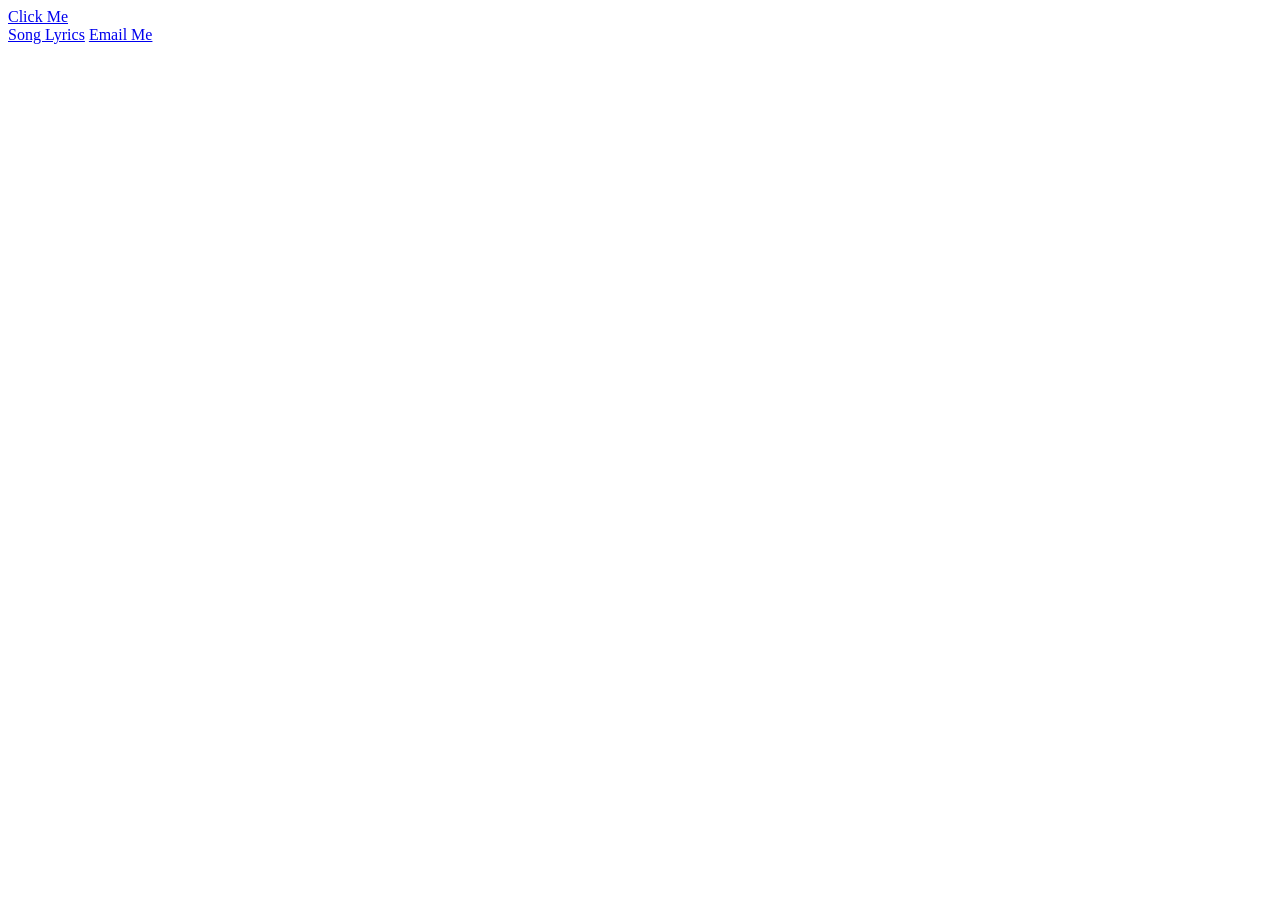
<file: Html_Css/Html/index.html>
<!DOCTYPE html>
<html>
    <head>
        <title>My first Website</title>
    </head>
    <body>
        <a href="https://www.google.com/?client=safari" target="_blank"
        title="Goes to Google">Click Me</a>
        <br>
        <a href="lyrics.html" target="_blank" title="Goes to lyrics">Song Lyrics</a>

        <a href="mailto:test@fake.com">Email Me</a>
    </body>
</html>
</file>
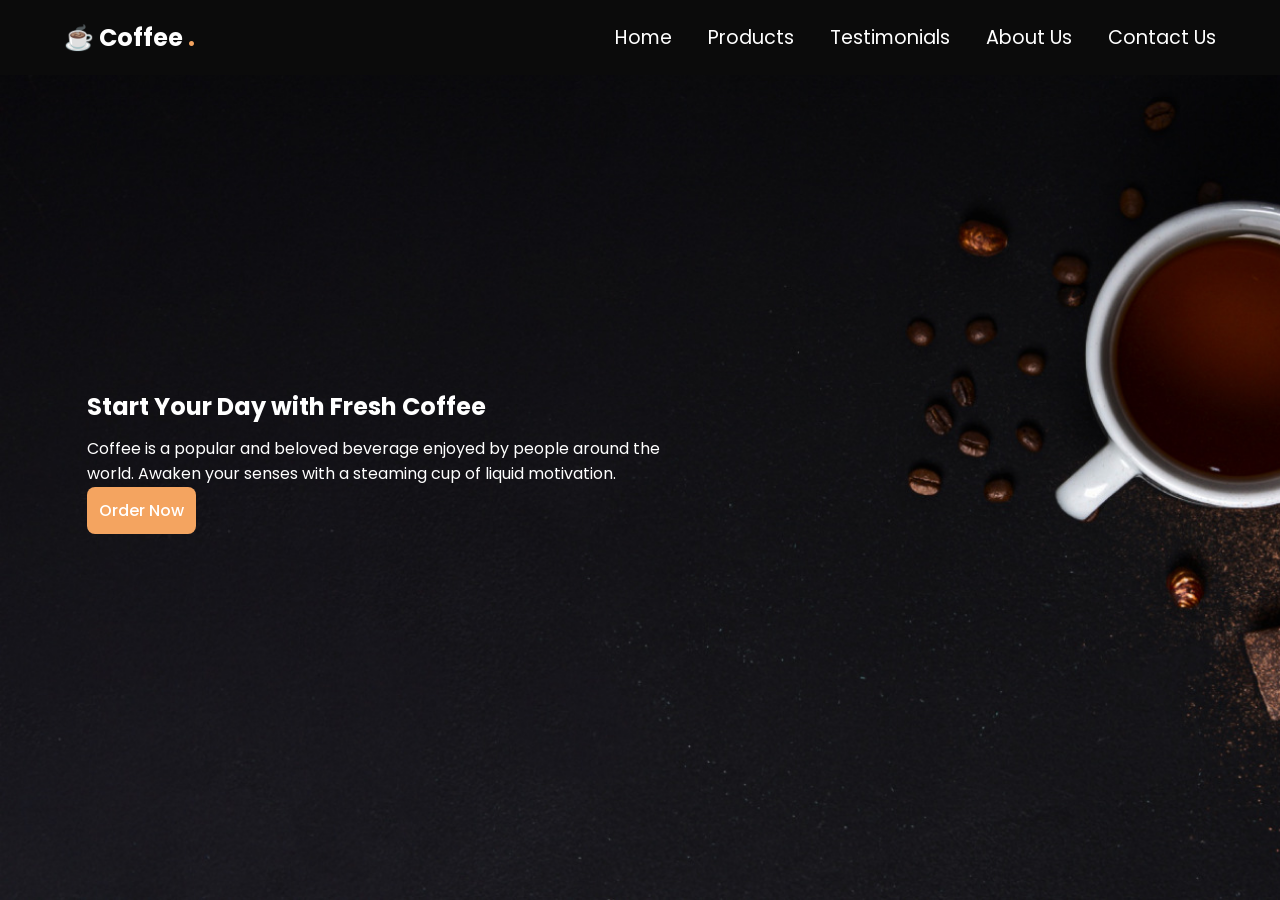
<file: Html_Css/Html/Challenge2-CoffeeDesign.html>
<!DOCTYPE html>
<html lang="en">
<head>
    <meta charset="UTF-8">
    <meta name="viewport" content="width=device-width, initial-scale=1.0">
    <title>Coffee Website</title>
    <link rel="stylesheet" href="CSS/Challenge2.css">
</head>
<body>
    <header>
        <nav class="nav-bar">
            <h1 class="hero-header">☕️ Coffee <span>.</span></h1>
            <ul class="nav-menu">
                <li class="nav-items">
                    <a href="#" class="nav-links">
                        Home
                    </a>
                </li>
                <li class="nav-items">
                    <a href="#" class="nav-links">
                        Products
                    </a>
                </li>
                <li class="nav-items">
                    <a href="#" class="nav-links">
                        Testimonials
                    </a>
                </li>
                <li class="nav-items">
                    <a href="#" class="nav-links">
                        About Us
                    </a>
                </li>
                <li class="nav-items">
                    <a href="#" class="nav-links">
                        Contact Us
                    </a>
                </li>
            </ul>
        </nav>
    </header>

    <section class="hero-section">
        <div class="hero-content">
            <h1 class="hero-text">
                Start Your Day with Fresh Coffee
            </h1>
            <p class="hero-paragraph">
                Coffee is a popular and beloved beverage enjoyed by people around the world. Awaken your senses with a steaming cup of liquid motivation.
            </p>
            <a href="#" class="hero-button">Order Now</a>
        </div>
    </section>
</body>
</html>
</file>
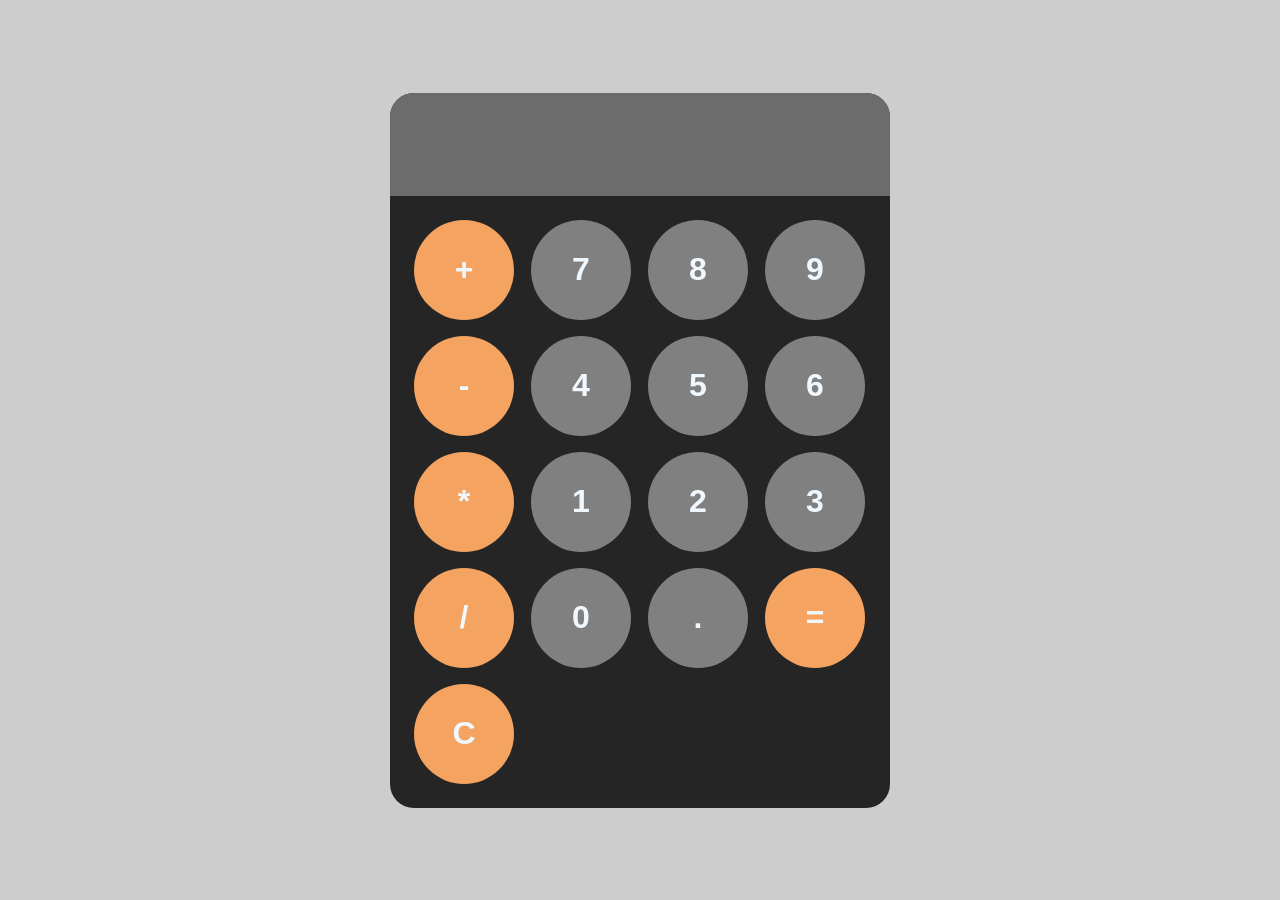
<file: Html_Css/Html/Challenge3-calc.html>
<!DOCTYPE html>
<html lang="en">
<head>
    <meta charset="UTF-8">
    <meta name="viewport" content="width=device-width, initial-scale=1.0">
    <link rel="stylesheet" href="CSS/Challenge3.css">
    <title>Simple Calculator</title>
</head>
<body>
    <div id="calculator">
        <input type="text" readonly id="display">
        <div id="calculator-btns">
            <button onclick="appendToDisplay(`+`)" class="operator-btns">+</button>
            <button onclick="appendToDisplay(7)">7</button>
            <button onclick="appendToDisplay(8)">8</button>
            <button onclick="appendToDisplay(9)">9</button>
            <button onclick="appendToDisplay(`-`)" class="operator-btns">-</button>
            <button onclick="appendToDisplay(4)">4</button>
            <button onclick="appendToDisplay(5)">5</button>
            <button onclick="appendToDisplay(6)">6</button>
            <button onclick="appendToDisplay(`*`)" class="operator-btns">*</button>
            <button onclick="appendToDisplay(1)">1</button>
            <button onclick="appendToDisplay(2)">2</button>
            <button onclick="appendToDisplay(3)">3</button>
            <button onclick="appendToDisplay(`/`)" class="operator-btns">/</button>
            <button onclick="appendToDisplay(0)">0</button>
            <button onclick="appendToDisplay(`.`)">.</button>
            <button onclick="calculate()" class="operator-btns">=</button>
            <button onclick="clearDisplay()" class="operator-btns">C</button>
        </div>
    </div>
    <script src="JavaScript/Challenge3.js">
    </script>
</body>
</html>
</file>
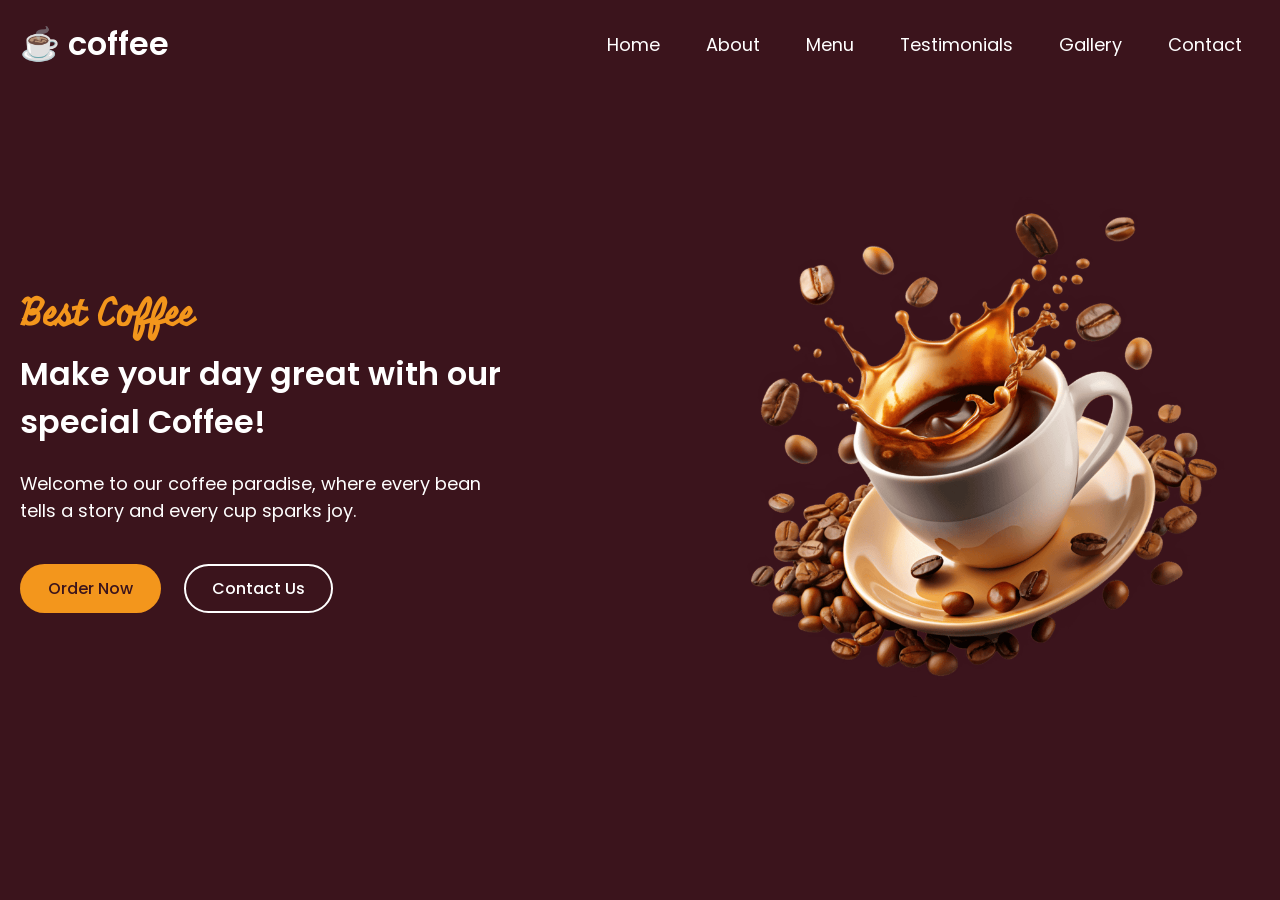
<file: Html_Css/Html/coffee_design.html>
<!DOCTYPE html>
<html lang="en">
<head>
    <meta charset="UTF-8">
    <meta name="viewport" content="width=device-width, initial-scale=1.0">
    <title>Coffee Website</title>
    <link rel="stylesheet" href="CSS/coffee_design.css">
</head>
<body>
    <!-- header navbar -->
    <header>
        <nav class="navbar section-content">
            <a href="#" class="nav-logo">
                <h2 class="logo-text">
                    ☕️ coffee
                </h2>
            </a>
            <ul class="nav-menu">
                <li class="nav-item">
                    <a href="#" class="nav-link">
                        Home
                    </a>
                </li>
                <li class="nav-item">
                    <a href="#" class="nav-link">
                        About
                    </a>
                </li>
                <li class="nav-item">
                    <a href="#" class="nav-link">
                        Menu
                    </a>
                </li>
                <li class="nav-item">
                    <a href="#" class="nav-link">
                        Testimonials
                    </a>
                </li>
                <li class="nav-item">
                    <a href="#" class="nav-link">
                        Gallery
                    </a>
                </li>
                <li class="nav-item">
                    <a href="#" class="nav-link">
                        Contact
                    </a>
                </li>
            </ul>
        </nav>
    </header>

    <main>
        <!-- Hero Section -->
        <section class="hero-section">
            <div class="section-content">
                <div class="hero-details">
                    <h2 class="title">
                        Best Coffee 
                    </h2>
                    <h3 class="subtitle">
                        Make your day great with our special Coffee!
                    </h3>
                    <p class="description">
                        Welcome to our coffee paradise, where every bean tells a story and every cup sparks joy.
                    </p>
                    <div class="buttons">
                        <a href="#" class="button order-now">
                            Order Now
                        </a>
                        <a href="#" class="button contact-us">
                            Contact Us
                        </a>
                    </div>
                </div>
                <div class="hero-image-wrapper">
                    <img src="Images/Coffe_design/coffee-hero-section.png" alt="Image of a coffee" class="hero-image">
                </div>
            </div>
        </section>
    </main>
    
</body>
</html>
</file>
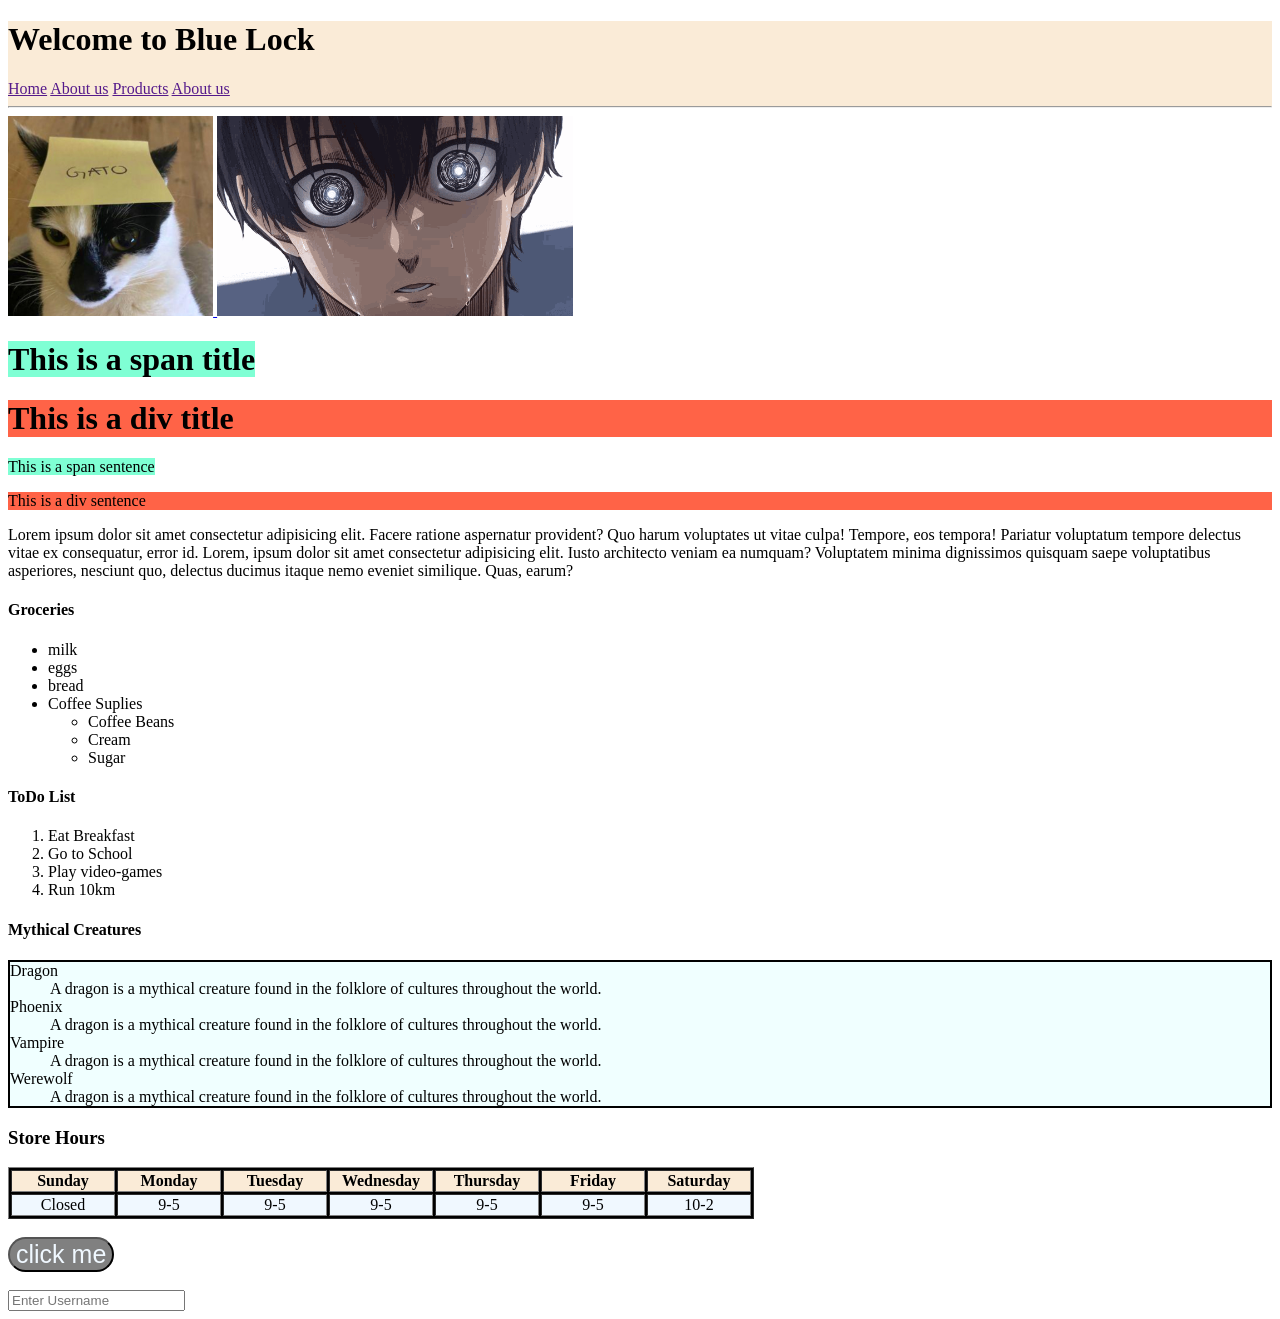
<file: Html_Css/Html/test_website.html>
<!DOCTYPE html>
<html>
    <head>
        <title>My Second Website</title>
    </head>
    <body>
        <header style="background-color: antiquewhite;">
            <h1>Welcome to Blue Lock</h1>
            <a href="">Home</a>
            <a href="">About us</a>
            <a href="">Products</a>
            <a href="">About us</a>
            <hr>
        </header>
        <main>
        <a href="https://commons.wikimedia.org/wiki/Category:Cats" target="_blank" title="Goes to cute cats wikipedia">
        <img src="Images/Best_Profile_photo.jpeg" height="200" alt="This is a picture of a Cat">
        </a>
        <img src="Images/Isagi_Yoichi.gif" alt="Isagi Yoichi gif" height="200">

        <h1><span style="background-color: aquamarine;">This is a span title</span></h1>
        <h1><div style="background-color: tomato;">This is a div title</div></h1>

        <p><span style="background-color: aquamarine;">This is a span sentence</span></p>
        <p><div style="background-color: tomato;">This is a div sentence</div></p>

        <p>Lorem ipsum dolor sit amet consectetur adipisicing elit. Facere ratione aspernatur provident? Quo harum voluptates ut vitae culpa! Tempore, eos tempora! Pariatur voluptatum tempore delectus vitae ex consequatur, error id.
        Lorem, ipsum dolor sit amet consectetur adipisicing elit. Iusto architecto veniam ea numquam? Voluptatem minima dignissimos quisquam saepe voluptatibus asperiores, nesciunt quo, delectus ducimus itaque nemo eveniet similique. Quas, earum?
        </p>
        <!-- Un-ordered list -->
         <h4>Groceries</h4>
         <ul>
            <li>milk</li>
            <li>eggs</li>
            <li>bread</li>
            <li>Coffee Suplies</li>
            <ul>
                <li>Coffee Beans</li>
                <li>Cream</li>
                <li>Sugar</li>
            </ul>
         </ul>
         <!-- Ordered List -->
          <h4>ToDo List</h4>
         <ol>
            <li>Eat Breakfast</li>
            <li>Go to School</li>
            <li>Play video-games</li>
            <li>Run 10km</li>
         </ol>
         <!-- Description List -->
          <h4>Mythical Creatures</h4>
         <dl style="background-color: azure; border: 2px solid;">
            <dt>Dragon</dt>
            <dd>A dragon is a mythical creature found in the folklore of cultures throughout the world.</dd>
            <dt>Phoenix</dt>
            <dd>A dragon is a mythical creature found in the folklore of cultures throughout the world.</dd>
            <dt>Vampire</dt>
            <dd>A dragon is a mythical creature found in the folklore of cultures throughout the world.</dd>
            <dt>Werewolf</dt>
            <dd>A dragon is a mythical creature found in the folklore of cultures throughout the world.</dd>
         </dl>

         <!-- Creating a table -->
          <h3>Store Hours</h3>
          <table border="1px" style="background-color: black;">
            <tr align="center" style="background-color: antiquewhite;">
                <th width = "100">Sunday</th>
                <th width = "100">Monday</th>
                <th width = "100">Tuesday</th>
                <th width = "100">Wednesday</th>
                <th width = "100">Thursday</th>
                <th width = "100">Friday</th>
                <th width = "100">Saturday</th>
            </tr>
            <tr align="center" style="background-color: aliceblue;">
                <td>Closed</td>
                <td>9-5</td>
                <td>9-5</td>
                <td>9-5</td>
                <td>9-5</td>
                <td>9-5</td>
                <td>10-2</td>
            </tr>
          </table>
          <br>
          <!-- Creating a button using html and css -->
           <button style="font-size: 25px;background-color: gray;color: aliceblue; border-radius: 25px;">click me</button>
           <br>
           <br>
          
           <!-- Creating a form in html -->
            <form action="index.php" method="post">
                <input type="text" placeholder="Enter Username">
            </form>
        </main>
        <footer>

        </footer>

    </body>
</html>
</file>
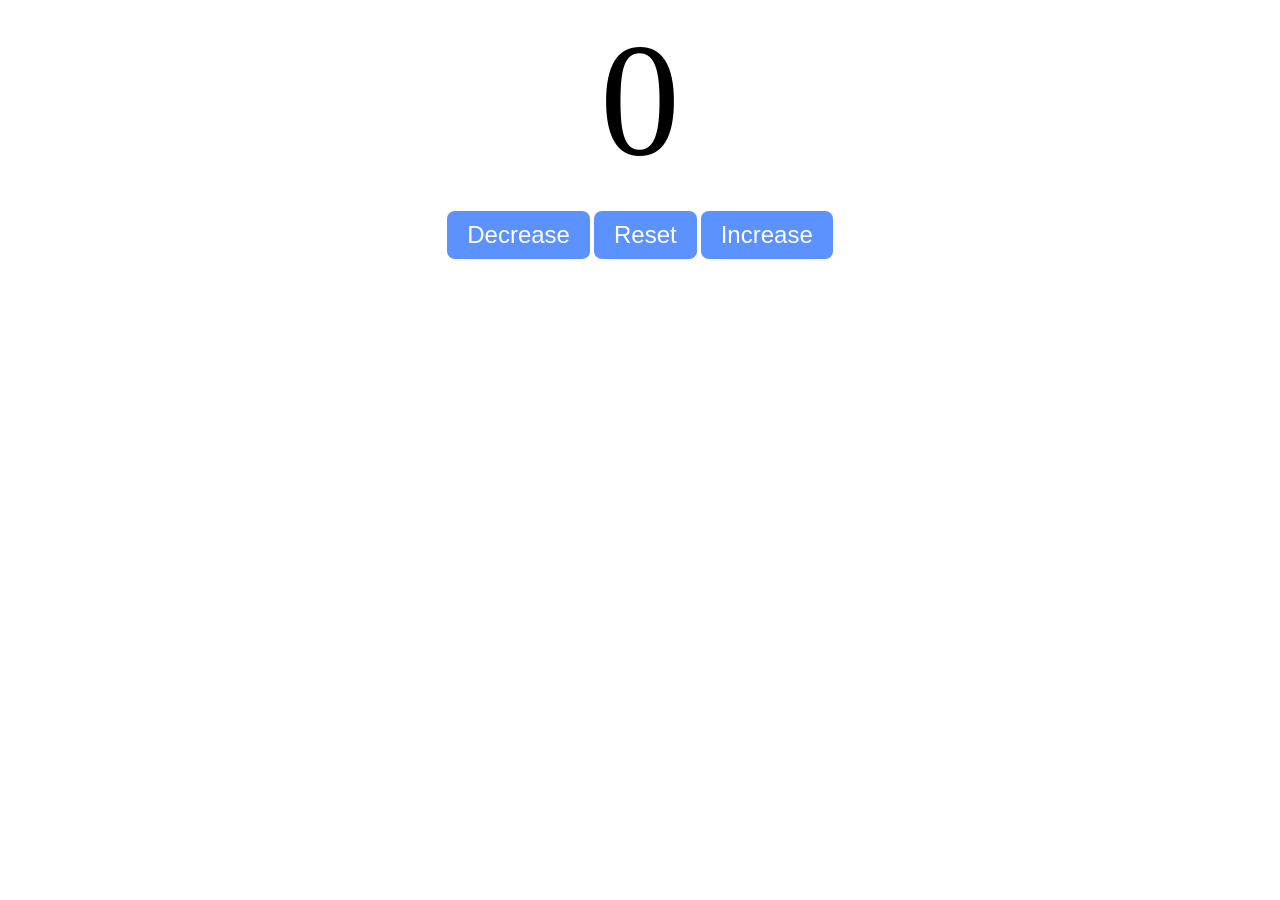
<file: Html_Css_Js/Html/Counter_program_1.html>
<!DOCTYPE html>
<html lang="en">
<head>
    <meta charset="UTF-8">
    <meta name="viewport" content="width=device-width, initial-scale=1.0">
    <title>Counter Program</title>
    <link rel="stylesheet" href="CSS/Counter_program_1.css">
</head>
<body>
    <label for="label" id="counter_label">0</label>
    <br>
    <div id="btn_container">
        <button id="decrease_btn" class="btns">Decrease</button>
        <button id="reset_btn" class="btns">Reset</button>
        <button id="increase_btn" class="btns">Increase</button>
    </div>

    <script src="JavaScript/Counter_program_1.js"></script>
</body>
</html>
</file>
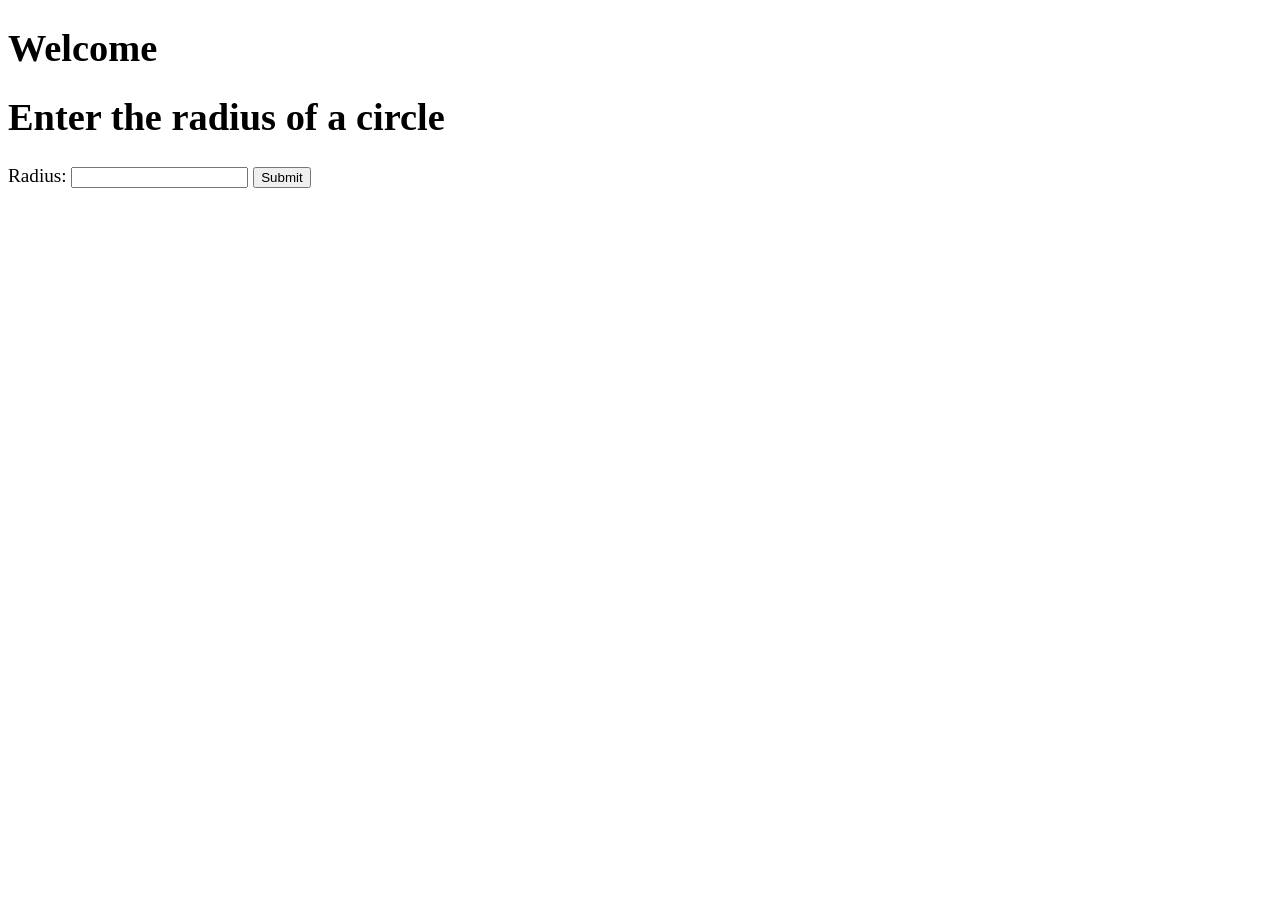
<file: Html_Css_Js/Html/Lesson1_JS.html>
<!DOCTYPE html>
<html lang="en">
<head>
    <meta charset="UTF-8">
    <meta name="viewport" content="width=device-width, initial-scale=1.0">
    <title>My Website</title>
    <link rel="stylesheet" href="CSS/Lesson1_JS.css">
</head>
<body>
    <h1 id="myH1"></h1>
    <h1 id="myH1_2">Welcome</h1>
    <p id="myP"></p>
    <p id="myP1"></p>
    <p id="myP2"></p>
    <p id="myP3"></p>

    <!-- Accepting user input -->
     <!-- <label>Username:</label> -->
     <!-- <input type="text" id="my_text"> -->
     <!-- <br> -->
     <!-- <button id="my_submit_btn">Submit</button> -->

    <!-- Calculating circumference -->
     <h1 id="myH1_3">Enter the radius of a circle</h1>
     <label for="input">Radius:</label>
     <input type="text" id="my_radius">
     <button id="my_submit_btn_2">Submit</button>
     <h3 id="my_circumference"></h3>
    
    <script src="JavaScript/Lesson1_JS.js"></script>
</body>
</html>
</file>
<file: Html_Css/Html/CSS/Challenge2.css>
/* Importing fonts to use */
@import url('https://fonts.googleapis.com/css2?family=Poppins:ital,wght@0,400;0,500;0,600;0,700;1,400&display=swap');

/* Styling for whole site */
* {
    padding: 0;
    margin: 0;
    box-sizing: border-box;
}

body {
    font-family: "Poppins", sans-serif;
    color: #fff;
    background-color: #0b0b0b;
}

ul {
    text-decoration: none;
    list-style: none;
}

a {
    text-decoration: none;
}

img {
    width: 100%;
}

/* Styling for the header section */
header .nav-bar {
    display: flex;
    padding: 20px 5%;
    align-items: center;
    justify-content: space-between;
    background-color: #0b0b0b;
    position: fixed;
    top: 0;
    width: 100%;
    z-index: 100;
}

.nav-bar .hero-header {
    color: #fff;
    cursor: default;
}

.nav-bar .hero-header span {
    color: sandybrown;
}

.nav-bar .nav-menu{
    display: flex;
    gap: 36px;
    font-size: 1.2rem;
}

.nav-links{
    color: #fff;
}

.nav-links:hover {
    color: sandybrown;
}

/* Styling for the hero section */
.hero-section {
    min-height: 100vh;
    display: flex;
    align-items: center;
    justify-content: center;
    background: url("coffee-hero-bg.jpg");
    background-repeat: none;
    background-size: cover;
}

.hero-section .hero-text {
    margin: 12px 24px;
    max-width: 70%;
}

.hero-section .hero-paragraph {
    margin: 12px 24px;
    max-width: 50%;
}

.hero-section .hero-button {
    background: sandybrown;
    padding: 12px;
    border-radius: 8px;
    color: #fff;
    font-weight: 500;
    margin: 12px 24px;
}

.hero-section .hero-button:hover {
    color: sandybrown;
    background-color: #fff;
    border: 2px solid;
}
</file>
<file: Html_Css/Html/CSS/Challenge3.css>
* {
    padding: 0;
    margin: 0;
    box-sizing: border-box;
}

body {
    font-family: Verdana, sans-serif;
    background-color: rgb(205, 205, 205);
    display: flex;
    justify-content: center;
    align-items: center;
    height: 100vh;
}

button {
    width: 100px;
    height: 100px;
    border-radius: 50px;
    border: none;
    font-size: 2rem;
    font-weight: bold;
    color: aliceblue;
    background-color: grey;
    cursor: pointer;
}

button:hover {
    background-color: rgb(188, 188, 188);
}

button:active {
    background-color: white;
}

#calculator {
    background-color: #252525;
    border-radius: 24px;
    max-width: 500px;
    overflow: hidden;
}

#display {
    width: 100%;
    padding: 24px;
    overflow: hidden;
    font-size: 3rem;
    text-align: left;
    border: none;
    background-color: #6d6c6c;
    color: aqua;
}

#calculator-btns {
    display: grid;
    grid-template-columns: repeat(4, 1fr);
    gap: 16px;
    padding: 24px;
}

.operator-btns {
    background-color: sandybrown;
}

.operator-btns:hover {
    background-color: salmon;
}

.operator-btns:active {
    background-color: white;
}
</file>
<file: Html_Css/Html/CSS/coffee_design.css>
/*  Importing Google Fonts */
@import url('https://fonts.googleapis.com/css2?family=Miniver&family=Poppins:ital,wght@0,400;0,500;0,600;0,700;1,400&display=swap');

* {
    margin: 0;
    padding: 0;
    box-sizing: border-box;
    font-family: "Poppins", sans-serif;
}

:root{ 
    /* Colors */
    --white-color: #fff;
    --dark-color: #252525;
    --primary-color: #3b141c;
    --secondary-color: #f3961c;
    --light-pink-color: #faf4f5;
    --medium-gray-color: #ccc;

    /* Font Size */
    --font-size-s: 0.9rem;
    --font-size-n: 1rem;
    --font-size-m: 1.12rem;
    --font-size-l: 1.5rem;
    --font-size-xl: 2rem;
    --font-size-xxl: 2.3rem;

    /* Font Weight */
    --font-weight-normal: 400;
    --font-weight-medium: 500;
    --font-weight-semibold: 600;
    --font-weight-bold: 700;

    /* Border radius */
    --border-radius-s: 8px;
    --border-radius-m: 30px;
    --border-radius-circle: 50px;

    /* Site Max width */
    --site-max-width: 1300px;
}

/* Styling for the whole site */

ul {
    list-style: none;

}

a {
    text-decoration: none;
}

button {
    cursor: pointer;
    border: none;
    background: none;
}

img {
    width: 100%;
}

.section-content {
    margin: 0 auto;
    padding: 0 20px;
    max-width: var(--site-max-width);
}

/* Navbar Styling */
header {
    position: fixed;
    width: 100%;
    z-index: 5;
    background-color: var(--primary-color);
}

header .navbar {
    display: flex;
    padding: 20px;
    align-items: center;
    justify-content: space-between;
}

.navbar .nav-logo .logo-text {
    color: var(--white-color);
    font-size: var(--font-size-xl);
    font-weight: var(--font-weight-semibold);
    
}

.navbar .nav-menu {
    display: flex;
    gap: 10px;
}

.navbar .nav-menu .nav-link {
    padding: 10px 18px;
    color: var(--white-color);
    font-size: var(--font-size-m);
    border-radius: var(--border-radius-m);
    transition: 0.3s ease;
}

.navbar .nav-menu .nav-link:hover {
    color: var(--primary-color);
    background-color: var(--secondary-color);
}

/* Hero section */
.hero-section {
    min-height: 100vh;
    background: var(--primary-color);
}

.hero-section .section-content {
    display: flex;
    align-items: center;
    min-height: 100vh;
    color: var(--white-color);
    justify-content: space-between;
}

.hero-section .hero-details .title {
    font-size: var(--font-size-xxl);
    color: var(--secondary-color);
    font-family: "Miniver", sans-serif;
}

.hero-section .hero-details .subtitle {
    margin-top: 8px;
    max-width: 70%;
    font-size: var(--font-size-xl);
    font-weight: var(--font-weight-semibold);

}

.hero-section .hero-details .description {
    max-width: 70%;
    margin: 24px 0 40px;
    font-size: var(--font-size-m);
}

.hero-section .hero-details .buttons {
    display: flex;
    gap: 23px;
}

.hero-section .hero-details .button {
    padding: 10px 26px;
    border: 2px solid transparent;
    color: var(--primary-color);
    border-radius: var(--border-radius-m);
    background: var(--secondary-color);
    font-weight: var(--font-weight-medium);
    transition: 0.3s ease;
}

.hero-section .hero-details .button:hover, .hero-section .hero-details .contact-us {
    color: var(--white-color);
    border-color: var(--white-color);
    background: transparent;
}

.hero-section .hero-details .contact-us:hover {
    color: var(--primary-color);
    border-color: var(--secondary-color);
    background: var(--secondary-color);
}

.hero-section .hero-image-wrapper {
    max-width: 500px;
    margin-right: 30px;
}

/* Making it responsive */
@media screen and (max-width: 900px) {
    :root {
    --font-size-m: 1rem;
    --font-size-l: 1.3rem;
    --font-size-xl: 1.5rem;
    --font-size-xxl: 1.8rem;
    }
    .navbar .nav-menu {
        display: block;
        position: fixed;
        left: 0;
        top: 0;
        width: 300px;
        height: 100%;
        display: flex;
        flex-direction: column;
        align-items: center;
        padding-top: 100px;
        background: var(--white-color);
    }

    .navbar .nav-menu .nav-link {
        color: var(--dark-color);
        font-size: var(--font-size-l);
        display: block;
        margin-top: 17px;
    }
}
</file>
<file: Html_Css_Js/Html/CSS/Counter_program_1.css>
#counter_label {
    display: block;
    text-align: center;
    font-size: 10em;
}

#btn_container {
    text-align: center;
}

.btns {
    padding: 10px 20px;
    font-size: 1.5em;
    color: #fff;
    background-color: rgb(92, 146, 255);
    border-radius: 8px;
    transition: background-color 0.25s;
    border: none;
    cursor: pointer;
}

.btns:hover {
    background-color: rgb(102, 187, 251);
}
</file>
<file: Html_Css_Js/Html/CSS/Lesson1_JS.css>
body {
    font-family: verdana;
    font-size: 1.2rem;
}
</file>
